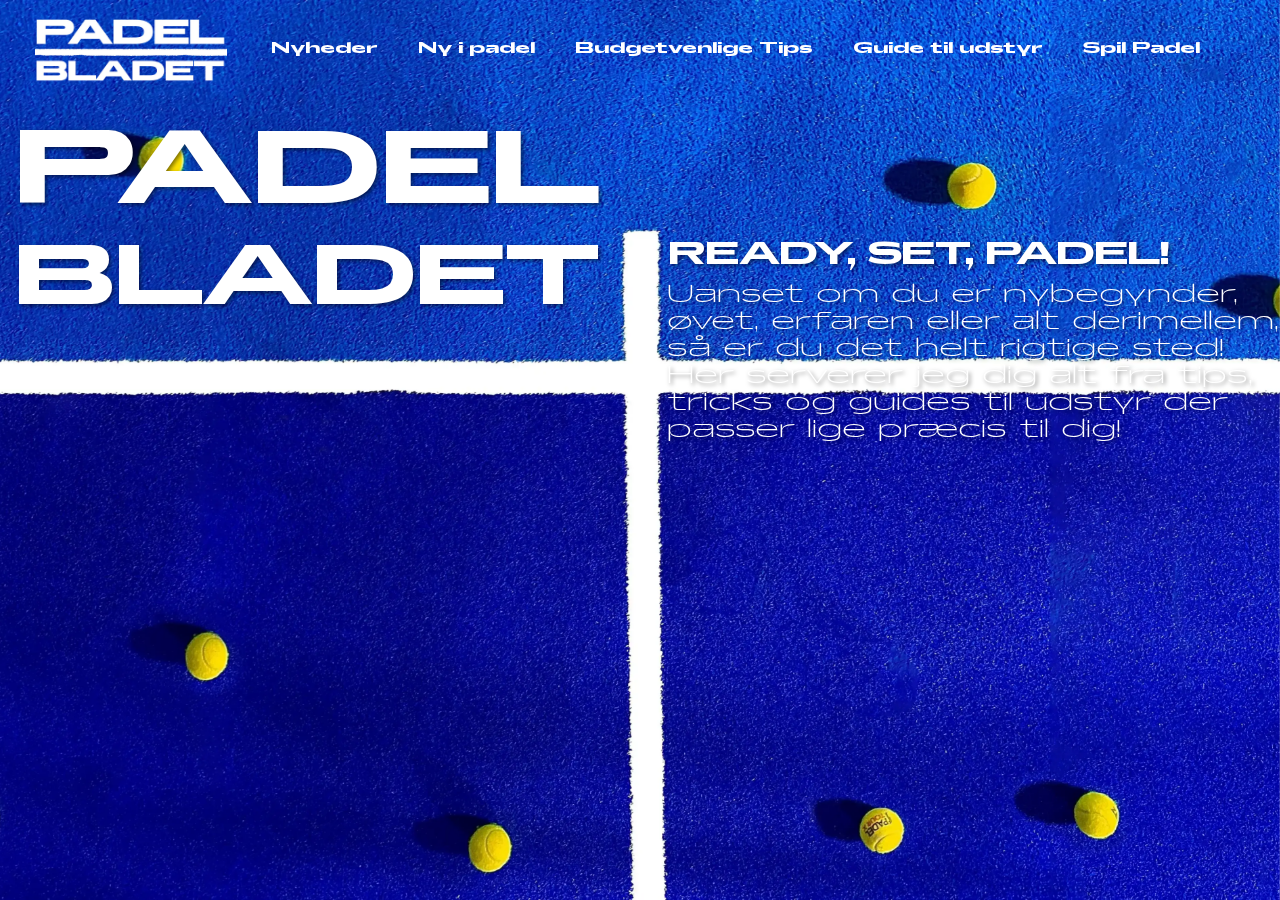
<file: index.html>
<!DOCTYPE html>
<html lang="da">
<head>
    <meta charset="UTF-8">
    <meta name="viewport" content="width=device-width, initial-scale=1.0">
    <title>PADELBLADET</title>
    <meta name="description" content="PADELBLADET er stedet for nyheder, tips og guides til alt om padel. Uanset om du er nybegynder eller erfaren, har vi noget for dig.">
    <meta name="keywords" content="padel, padelbladet, nyheder, udstyr, tips, tricks, guides">
    <meta name="author" content="Esra Shamasneh">
    <link rel="stylesheet" href="../css/style.css">
</head >

<!--Her sætter jeg mit baggrundsbillede -->
<section class="background-container" style="background-image: url('../img/bolde.webp')"></section>

<!--Her indsætter jeg logoet og laver det til et link til forsiden-->
<a href="../html/index.html">
    <img id="logo" src="../img/logo.png" alt="PADEL BLADET logo">
</a>

<!--Her laver jeg min header med min titel på hjemmesiden og navbaren -->
<header>
<section>
    <h1>
        <h2 class="titel" id="padel">PADEL</h2>
        <h2 class="titel" id="bladet">BLADET</h2>
    </h1>
</section>

<!--Her laver jeg navbaren som indholder alle mine submenuer. Her linker jeg også til de tre artikler jeg har lavet -->
<!--Jeg har sat forskellige klasser og id på menupunkterne så jeg kan style dem i css-->
<nav class="head_menu">
        <ul class="menu_clicks">
            <li class="click">Nyheder
                <ul class="submenu">
                    <li><a href="#">- Nyt udstyr på markedet</a></li>
                    <li><a href="#">- Faciliteter i centrene</a></li>
                    <li><a href="#">- Danmarks rangliste</a></li>
                    <li><a href="#">- Verdens rangliste</a></li>
                    
                </ul>
            </li>
            <li class="click">Ny i padel
                <ul class="submenu">
                    <li><a href="../html/hvad_er_padel.html">- Hvad er padel?</a></li>
                    <li><a href="#">- Regler</a></li>
                    <li><a href="#">- Padels historie</a></li>
                </ul>
            </li>
            <li class="click">Budgetvenlige Tips
                <ul class="submenu">
                    <li><a href="../html/padel_paa_budget.html">- Padel på budget</a></li>
                    <li><a href="#">- Prisforskelle i tidsrum</a></li>
                    <li><a href="#">- Prisklasser i udstyr</a></li>
                </ul>
            </li>
            <li class="click">Guide til udstyr
                <ul class="submenu">
                    <li><a href="../html/guide_til_bat.html">- Guide til bat</a></li>
                    <li><a href="#">- Guide til bolde</a></li>
                    <li><a href="#">- Guide til sko</a></li>
                    <li><a href="#">- Guide til tøj</a></li>
                </ul>
            </li>
            <li class="click" id="placeringer_menu">Spil Padel
                <ul class="submenu">
                    <li><a href="#">- Padelcenter nær dig</a></li>
                    <li><a href="#">- Medlemskab</a></li>
                    <li><a href="#">- Hvordan finder jeg en makker?</a></li>
                </ul>
            </li>
        </ul>
    </nav>
    
</header>

<!--Her laver jeg min forsideartikel-->
<body>
    <article class="frontArticle">
        <h2 id="readySetPadel">READY, SET, PADEL!</h2>
        <p id="uansetOmDu">Uanset om du er nybegynder, øvet, erfaren eller alt derimellem, så er du det helt rigtige sted! Her serverer jeg dig alt fra tips, tricks og guides til udstyr der passer lige præcis til dig!</p>
    </article>
</body>
</file>
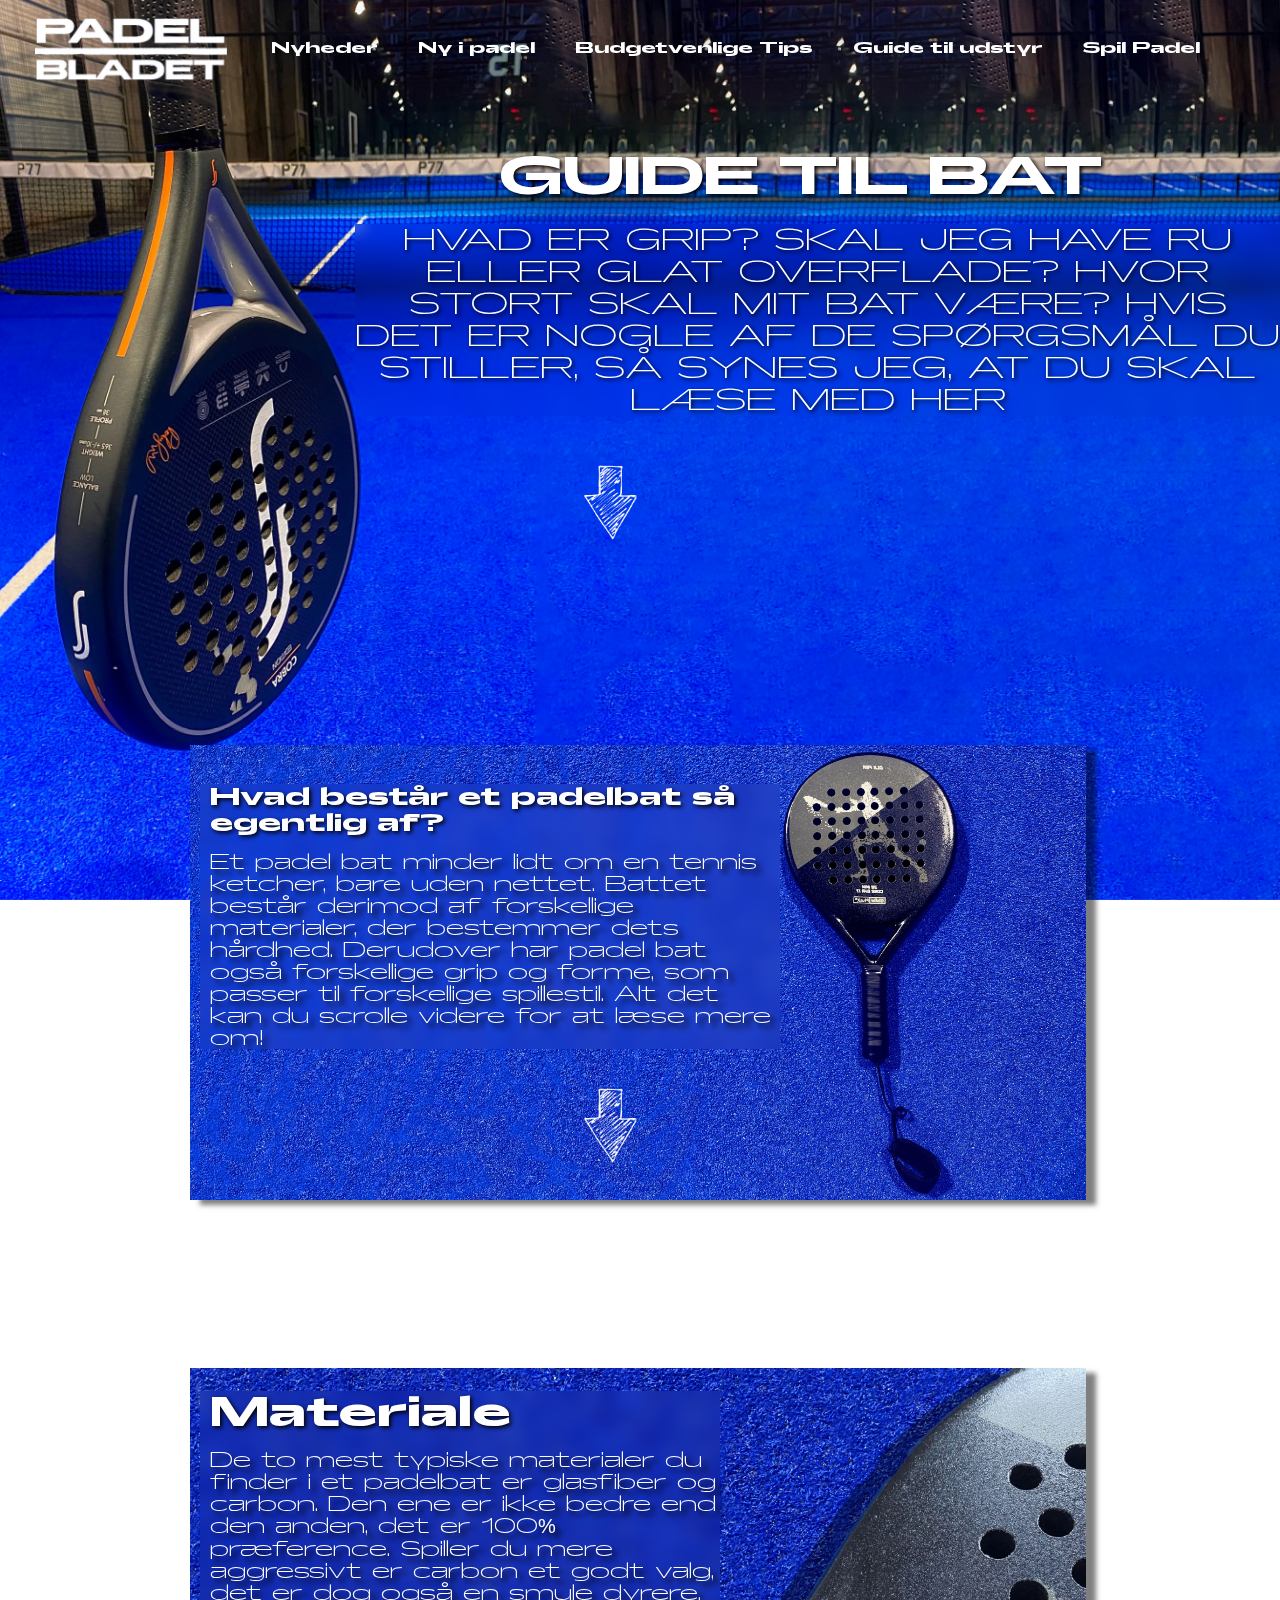
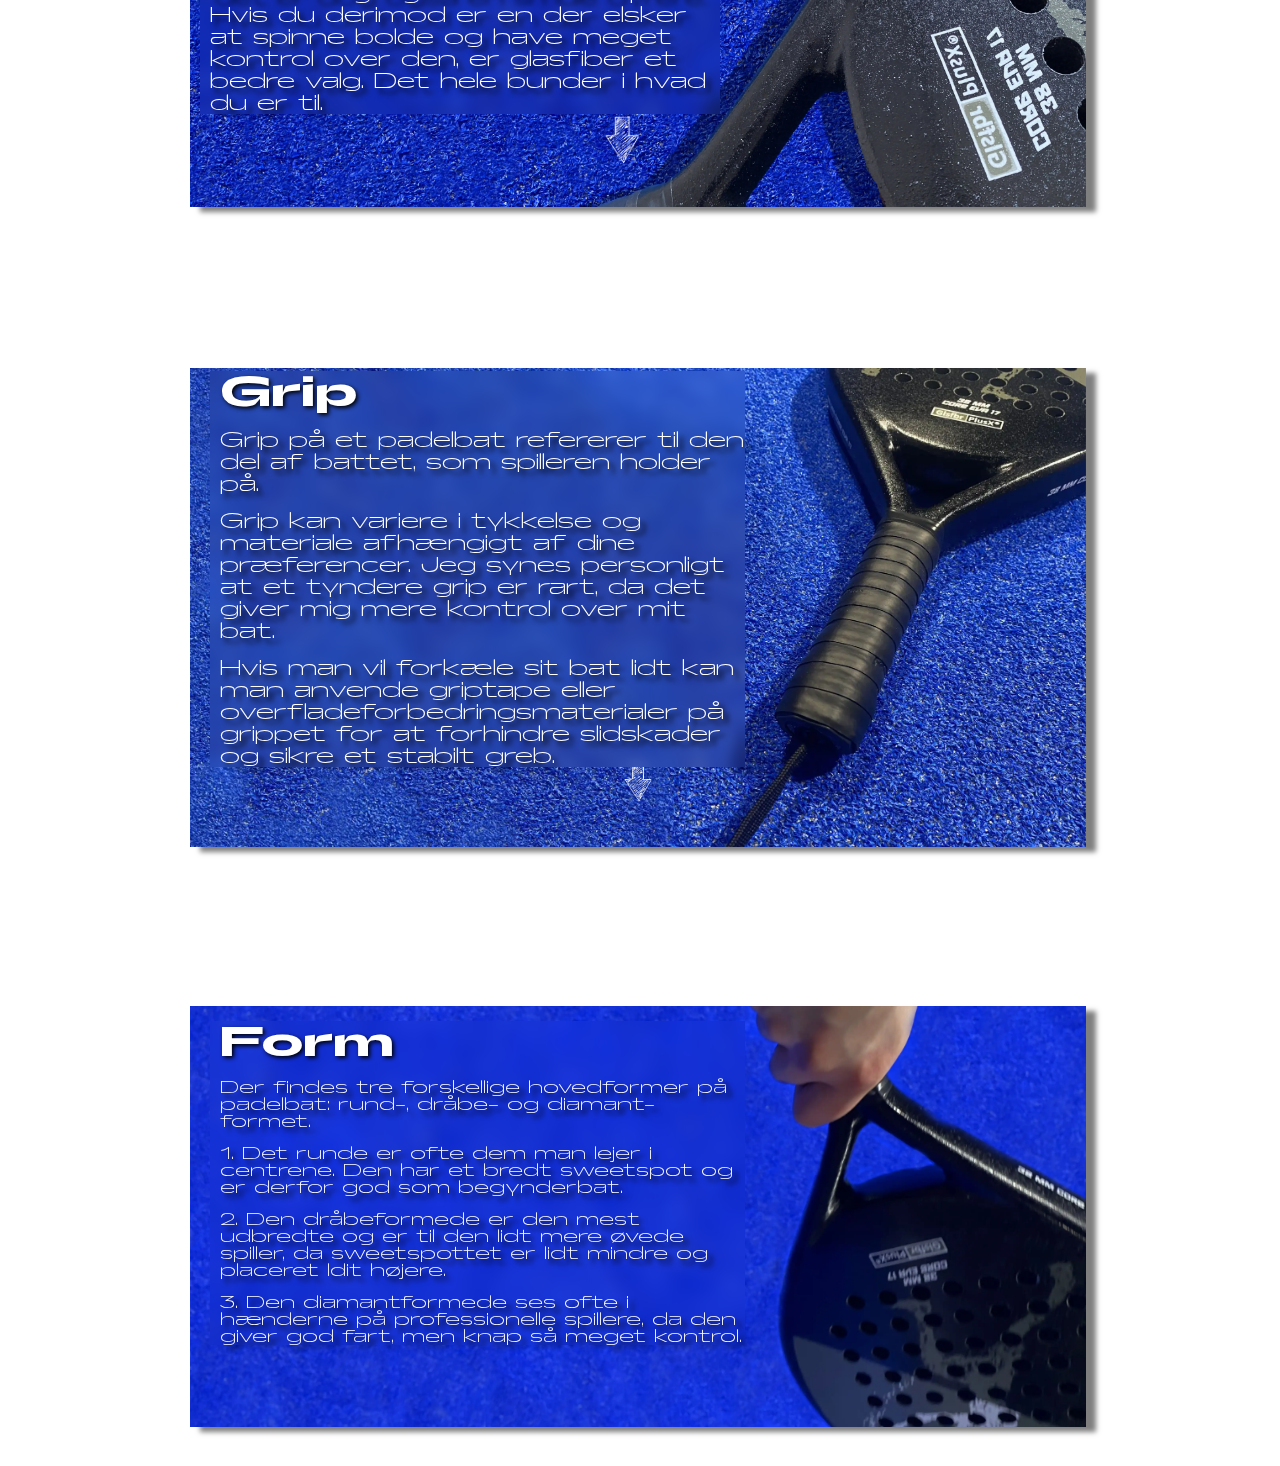
<file: guide_til_bat.html>
<!DOCTYPE html>
<html lang="da">
<head>
    <meta charset="UTF-8">
    <meta name="viewport" content="width=device-width, initial-scale=1.0">
    <title>PADELBLADET</title>
    <meta name="description" content="Lær alt om padelbat: hvad de er lavet af, hvilket grip der passer dig bedst, og hvilken form der er ideel til din spillestil. Få ekspertvejledning til valg af padelbat.">
    <meta name="keywords" content="padelbat, padel udstyr, bat materiale, bat grip, bat form">
    <meta name="author" content="Esra Shamasneh">
    <link rel="stylesheet" href="../css/guide-til-bat.css">
</head >

<!--Her sætter jeg mit baggrundsbillede -->
<section class="background-container" style="background-image: url('../img/bat.webp')"></section>

<!--Her indsætter jeg logoet og laver det til et link til forsiden-->
<a href="index.html">
    <img id="logo" src="../img/logo.png" alt="PADEL BLADET logo">
</a>

<!--Her laver jeg navbaren som indholder alle mine submenuer. Her linker jeg også til de tre artikler jeg har lavet -->
<!--Jeg har sat forskellige klasser og id på menupunkterne så jeg kan style dem i css-->
<nav class="head_menu">
    <ul class="menu_clicks">
        <li class="click">Nyheder
            <ul class="submenu">
                <li><a href="#">Nyt udstyr på markedet</a></li>
                <li><a href="#">Faciliteter i centrene</a></li>
                <li><a href="#">Danmarks rangliste</a></li>
                <li><a href="#">Verdens rangliste</a></li>
                
            </ul>
        </li>
        <li class="click">Ny i padel
            <ul class="submenu">
                <li><a href="hvad_er_padel.html">Hvad er padel?</a></li>
                <li><a href="#">Regler</a></li>
                <li><a href="#">Padels historie</a></li>
            </ul>
        </li>
        <li class="click">Budgetvenlige Tips
            <ul class="submenu">
                <li><a href="padel_paa_budget.html">Padel på budget</a></li>
                <li><a href="#">Prisforskelle i tidsrum</a></li>
                <li><a href="#">Prisklasser i udstyr</a></li>
            </ul>
        </li>
        <li class="click">Guide til udstyr
            <ul class="submenu">
                <li><a href="guide_til_bat.html">Guide til bat</a></li>
                <li><a href="#">Guide til bolde</a></li>
                <li><a href="#">Guide til sko</a></li>
                <li><a href="#">Guide til tøj</a></li>
            </ul>
        </li>
        <li class="click" id="placeringer_menu">Spil Padel
            <ul class="submenu">
                <li><a href="#">Padelcenter nær dig</a></li>
                <li><a href="#">Medlemskab</a></li>
                <li><a href="#">Hvordan finder jeg en makker?</a></li>
            </ul>
        </li>
    </ul>
</nav>
</header>

<body>
     <!--Her laver jeg introen til artiklen-->
<h1>GUIDE TIL BAT</h1>
<p id="padelIntro">HVAD ER GRIP? SKAL JEG HAVE RU ELLER GLAT OVERFLADE? HVOR STORT SKAL MIT BAT VÆRE? HVIS DET ER NOGLE AF DE SPØRGSMÅL DU STILLER, SÅ SYNES JEG, AT DU SKAL LÆSE MED HER</p>
<img id="pilNed" src="../img/pil_ned.png" alt="Pil ned">

<!--Her sætter jeg et billede ind-->
<img id=helt_bat src="../img/helt_bat.webp" alt="Padelbat">

<!--Her sætter jeg det 1. punkt ind-->
<section id="sektion1">
    <h2>Hvad består et padelbat så egentlig af?</h2>
    <p class="padelArtikel">Et padel bat minder lidt om en tennis ketcher, bare uden nettet. Battet består derimod af forskellige materialer, der bestemmer dets hårdhed. Derudover har padel bat også forskellige grip og forme, som passer til forskellige spillestil. Alt det kan du scrolle videre for at læse mere om!</p>
</section>

<!--Her indsætter jeg en pil nedad-->
<img id="pilNed1" src="../img/pil_ned.png" alt="Pil ned">

<!--Her sætter jeg det 2. punkt ind med billede og pil også-->
<img id="materiale" src="../img/materiale.webp" alt="Padelbat zoomet ind">

<section id="sektion2">
    <h2 id="materiale_titel">Materiale</h2>
    <p class="padelArtikel">De to mest typiske materialer du finder i et padelbat er glasfiber og carbon. Den ene er ikke bedre end den anden, det er 100% præference. Spiller du mere aggressivt er carbon et godt valg, det er dog også en smule dyrere. Hvis du derimod er en der elsker at spinne bolde og have meget kontrol over den, er glasfiber et bedre valg. Det hele bunder i 
        hvad du er til.</p>
</section>

<img id="pilNed2" src="../img/pil_ned.png" alt="Pil ned">

<!--Her sætter jeg det 3. punkt ind med billede og pil også-->
<img id=grip src="../img/grip.webp" alt="Grip på padelbat">

<section id="sektion3">
    <h2 id="grip_titel">Grip</h2>
    <p class="padelArtikel">Grip på et padelbat refererer til den del af battet, som spilleren holder på.</p>
    <p class="padelArtikel">Grip kan variere i tykkelse og materiale afhængigt af dine præferencer. Jeg synes personligt at et tyndere grip er rart, da det giver mig mere kontrol over mit bat.</p>
    <p class="padelArtikel">Hvis man vil forkæle sit bat lidt kan man anvende griptape eller overfladeforbedringsmaterialer på grippet for at forhindre slidskader og sikre et stabilt greb.</p>
</section>


<img id="pilNed3" src="../img/pil_ned.png" alt="Pil ned">

<!--Her sætter jeg det 4. punkt ind med billede og pil også-->
<img id=form src="../img/form.webp" alt="Padelbat holdt af hånd">

<section id="sektion4">
    <h2 id="form_titel">Form</h2>
    <p class="padelArtikelForm">Der findes tre forskellige hovedformer på padelbat: rund-, dråbe- og diamant- formet.</p>
    <p class="padelArtikelForm">1. Det runde er ofte dem man lejer i centrene. Den har et bredt sweetspot og er derfor god som begynderbat. </p>
    <p class="padelArtikelForm">2. Den dråbeformede er den mest udbredte og er til den lidt mere øvede spiller, da sweetspottet er lidt mindre og placeret ldit højere.</p>
    <p class="padelArtikelForm">3. Den diamantformede ses ofte i hænderne på professionelle spillere, da den giver god fart, men knap så meget kontrol.</p>
</section>

<script>
    // Her laver jeg en eventlistener, der holder med når brugeren scroller. 
    // Derefter erklære jeg hvor mange pixels brugeren skal scrolle for at baggrunden slører.
    // Herefter laver jeg præmis at hvis der bliver scrollet mere end jeg har erklæret i varibalen scrollThisMuch vises sløringseffekten.
    // Derefter har jeg lavet en "else" til når der bliver rullet op igen
    window.addEventListener('scroll', function() {
        var bgCont = document.querySelector('.background-container');

        var scrollThisMuch = 200;

        if (window.scrollY > scrollThisMuch) {
            bgCont.style.filter = 'blur(5px)';
        } else { 
            bgCont.style.filter = 'none';
        }
    });
</script>
</file>
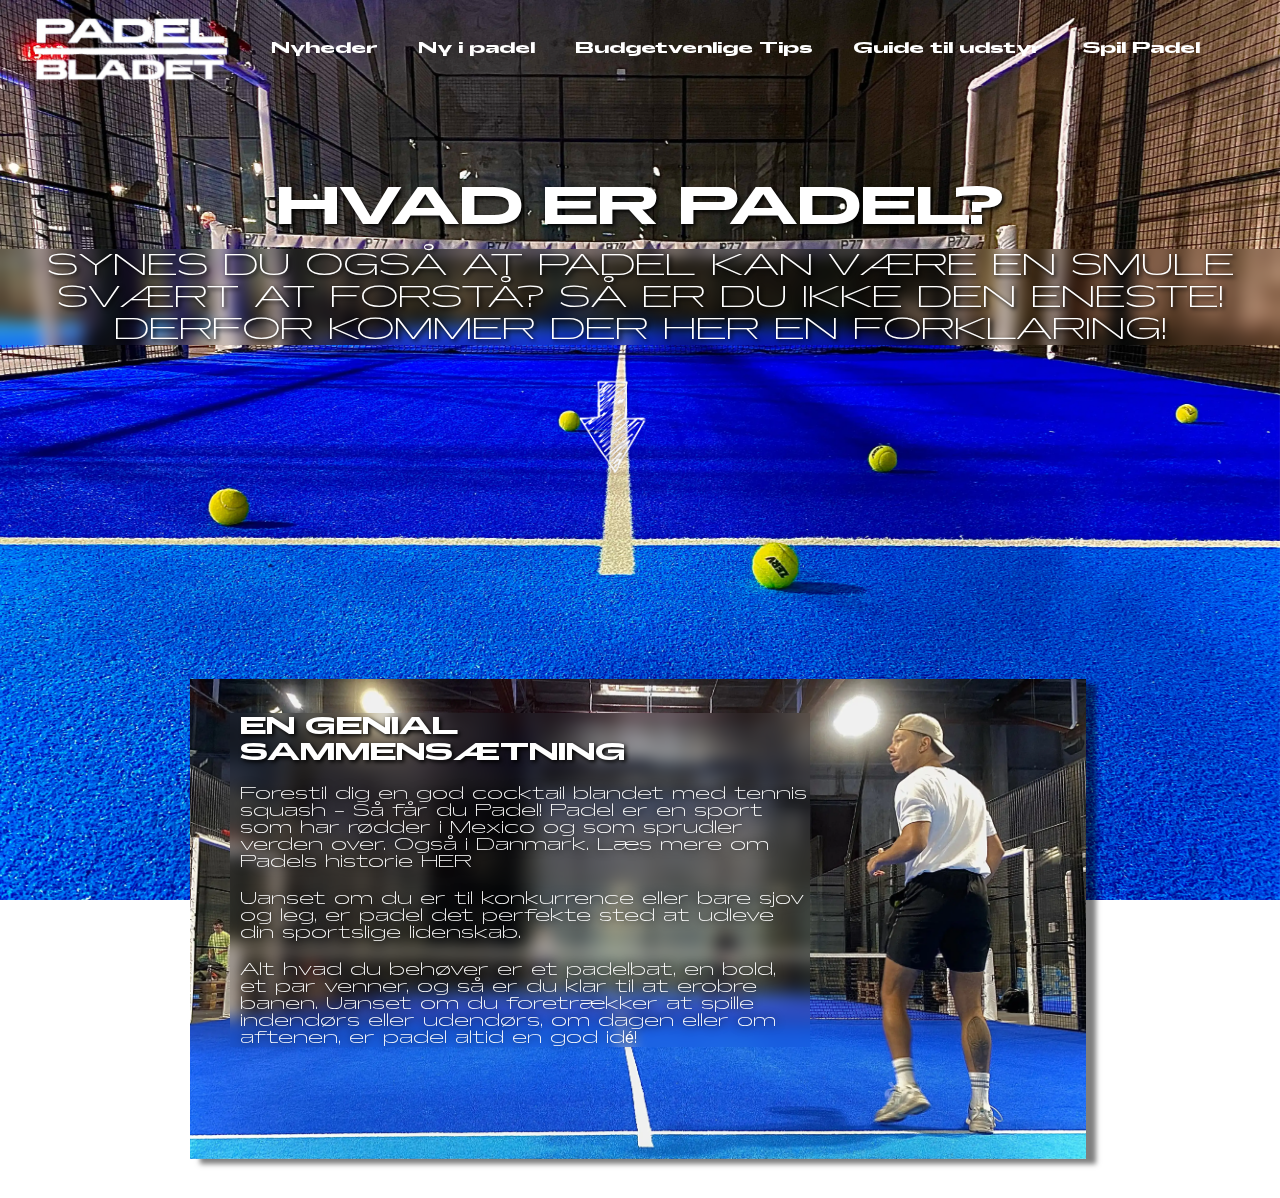
<file: hvad_er_padel.html>
<!DOCTYPE html>
<html lang="da">
<head>
    <meta charset="UTF-8">
    <meta name="viewport" content="width=device-width, initial-scale=1.0">
    <title>PADELBLADET</title>
    <meta name="description" content="Lær alt om padel - en sport der kombinerer tennis og squash. Få historien, reglerne og tips til at komme i gang med padel.">
    <meta name="keywords" content="padel, padel historie, padel regler, padel udstyr, padel sport">
    <meta name="author" content="Esra Shamasneh">
    <link rel="stylesheet" href="../css/hvad-er-padel.css">
</head >

<!--Her indsætter jeg baggrundsbilledet-->
<section class="background-container" style="background-image: url('../img/bane_tom.webp')"></section>

<!--Her indsætter jeg logoet og laver det til et link til forsiden-->
<a href="index.html">
    <img id="logo" src="../img/logo.png" alt="PADEL BLADET logo">
</a>

<!--Her laver jeg navbaren som indholder alle mine submenuer. Her linker jeg også til de tre artikler jeg har lavet -->
<!--Jeg har sat forskellige klasser og id på menupunkterne så jeg kan style dem i css-->
<nav class="head_menu">
    <ul class="menu_clicks">
        <li class="click">Nyheder
            <ul class="submenu">
                <li><a href="#">Nyt udstyr på markedet</a></li>
                <li><a href="#">Faciliteter i centrene</a></li>
                <li><a href="#">Danmarks rangliste</a></li>
                <li><a href="#">Verdens rangliste</a></li>
                
            </ul>
        </li>
        <li class="click">Ny i padel
            <ul class="submenu">
                <li><a href="hvad_er_padel.html">Hvad er padel?</a></li>
                <li><a href="#">Regler</a></li>
                <li><a href="#">Padels historie</a></li>
            </ul>
        </li>
        <li class="click">Budgetvenlige Tips
            <ul class="submenu">
                <li><a href="padel_paa_budget.html">Padel på budget</a></li>
                <li><a href="#">Prisforskelle i tidsrum</a></li>
                <li><a href="#">Prisklasser i udstyr</a></li>
            </ul>
        </li>
        <li class="click">Guide til udstyr
            <ul class="submenu">
                <li><a href="guide_til_bat.html">Guide til bat</a></li>
                <li><a href="#">Guide til bolde</a></li>
                <li><a href="#">Guide til sko</a></li>
                <li><a href="#">Guide til tøj</a></li>
            </ul>
        </li>
        <li class="click" id="placeringer_menu">Spil Padel
            <ul class="submenu">
                <li><a href="#">Padelcenter nær dig</a></li>
                <li><a href="#">Medlemskab</a></li>
                <li><a href="#">Hvordan finder jeg en makker?</a></li>
            </ul>
        </li>
    </ul>
</nav>
</header>

<body>
     <!--Her laver jeg introen til artiklen-->
<h1>HVAD ER PADEL?</h1>
<p id="padelIntro">SYNES DU OGSÅ AT PADEL KAN VÆRE EN SMULE SVÆRT AT FORSTÅ? SÅ ER DU IKKE DEN ENESTE! DERFOR KOMMER DER HER EN FORKLARING!</p>

<!--Her indsætter jeg en pil ned-->
<img id="pilNed" src="../img/pil_ned.png" alt="Pil ned">

<!--Her indsætter jeg et billede-->
<img id=mand src="../img/mand_paa_bane.webp" alt="Mand på padelbane">

<!--Her skriver jeg selve artiklen med en overskrift-->
<section id="blur">
    <h2>EN GENIAL SAMMENSÆTNING</h2>
    <p class="padelArtikel">Forestil dig en god cocktail blandet med tennis squash - Så får du Padel! Padel er en sport som har rødder i Mexico og som sprudler verden over. Også i Danmark. Læs mere om Padels historie HER</p>
    <p class="padelArtikel">Uanset om du er til konkurrence eller bare sjov og leg, er padel det perfekte sted at udleve din sportslige lidenskab.</p>
    <p class="padelArtikel">Alt hvad du behøver er et padelbat, en bold, et par venner, og så er du klar til at erobre banen. Uanset om du foretrækker at spille indendørs eller udendørs, om dagen eller om aftenen, er padel altid en god idé!</p>
</section>

</body>



<script>
    // Her laver jeg en eventlistener, der holder med når brugeren scroller. 
    // Derefter erklære jeg hvor mange pixels brugeren skal scrolle for at baggrunden slører.
    // Herefter laver jeg præmis at hvis der bliver scrollet mere end jeg har erklæret i varibalen scrollThisMuch vises sløringseffekten.
    // Derefter har jeg lavet en "else" til når der bliver rullet op igen
    window.addEventListener('scroll', function() {
        var bgCont = document.querySelector('.background-container');

        var scrollThisMuch = 200;

        if (window.scrollY > scrollThisMuch) {
            bgCont.style.filter = 'blur(5px)';
        } else { 
            bgCont.style.filter = 'none';
        }
    });
</script>
</file>
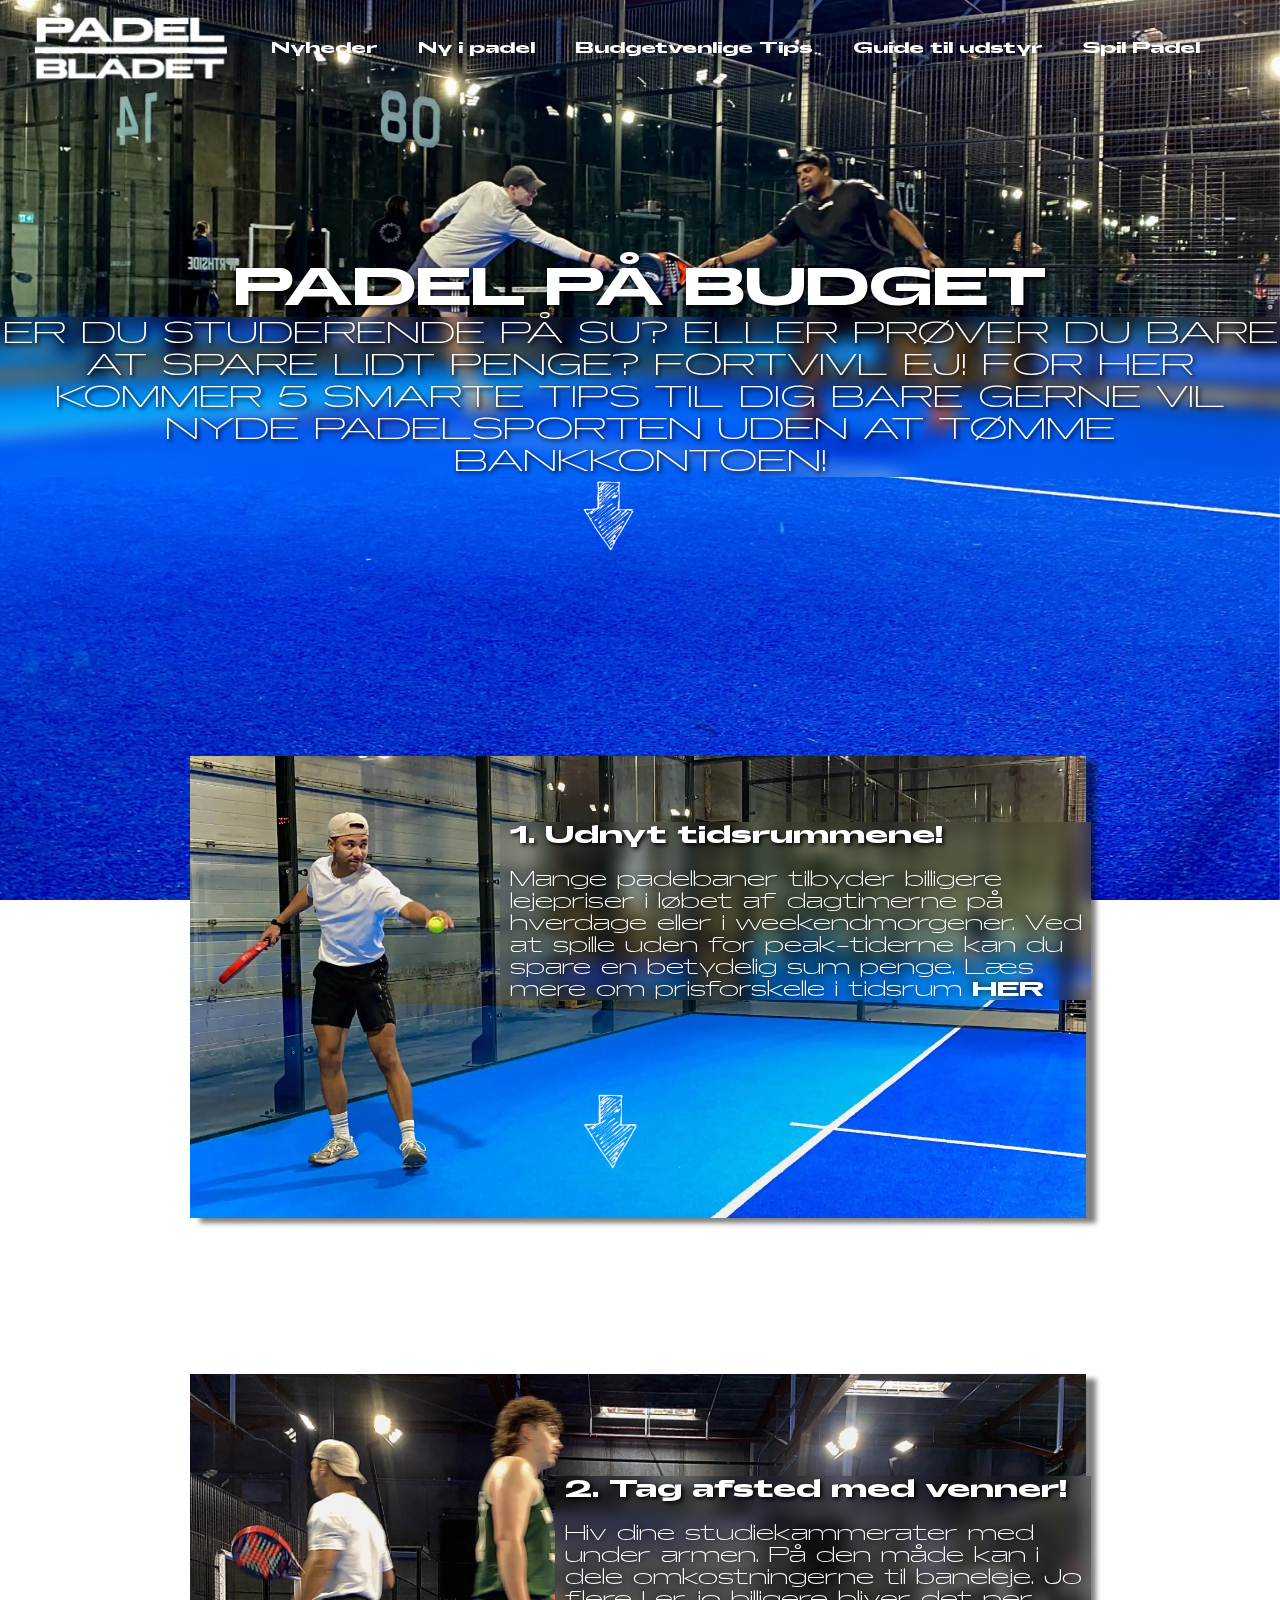
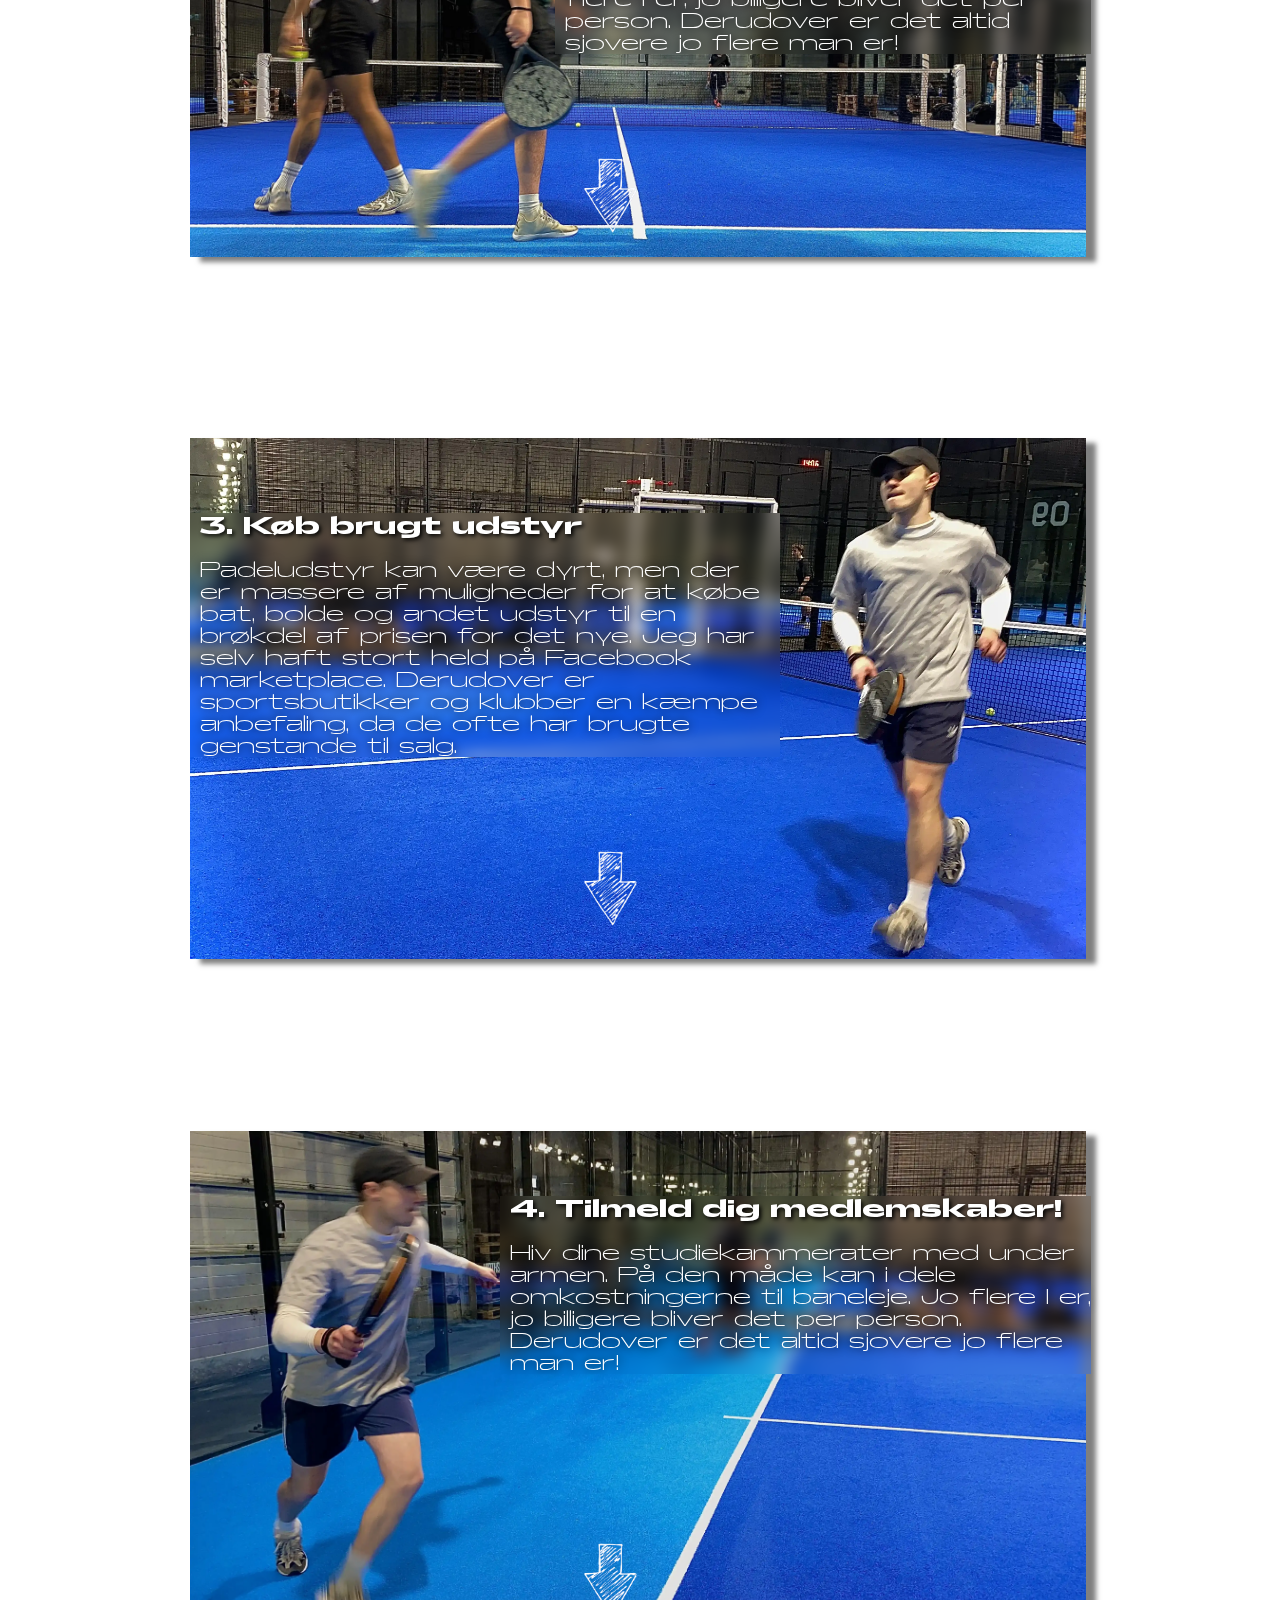
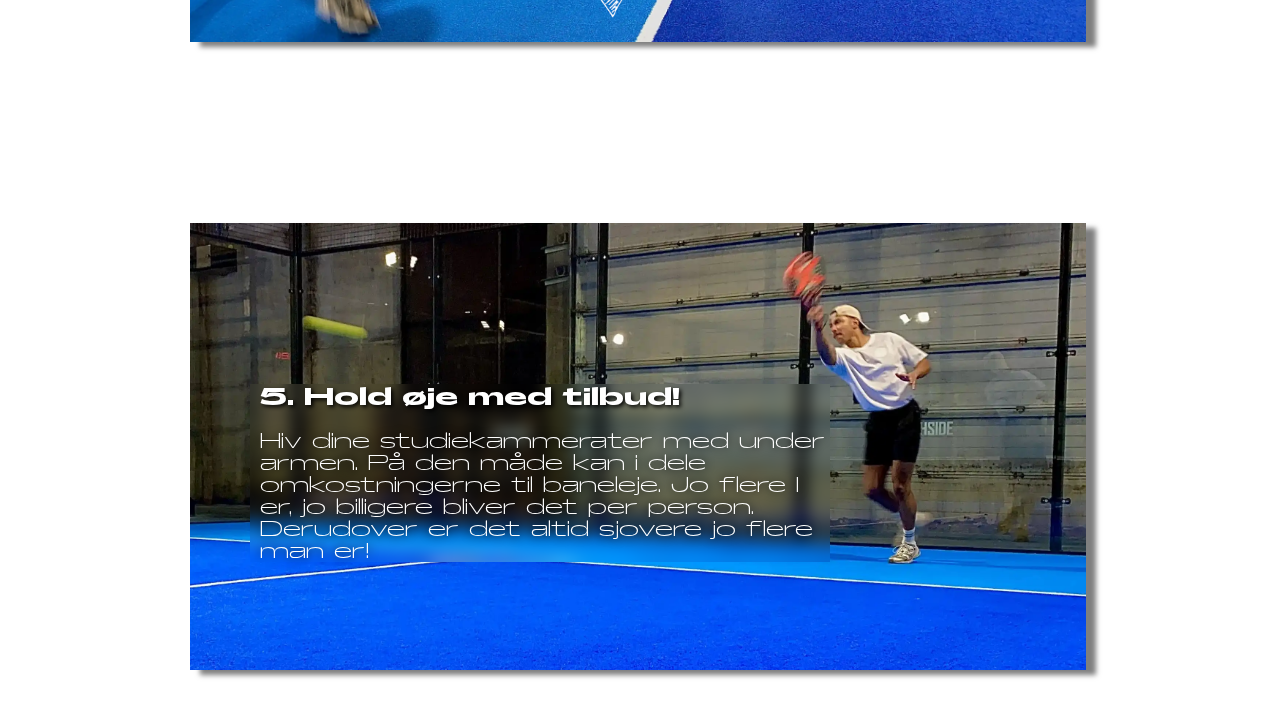
<file: padel_paa_budget.html>
<!DOCTYPE html>
<html lang="da">
<head>
    <meta charset="UTF-8">
    <meta name="viewport" content="width=device-width, initial-scale=1.0">
    <title>PADELBLADET</title>
    <meta name="description" content="Lær hvordan du kan spille padel på budget med disse smarte tips. Find ud af, hvordan du kan spare penge på baneleje og udstyr, så du kan nyde padelsporten uden at sprænge budgettet.">
    <meta name="keywords" content="padel, padel på budget, budgetvenlige padel tips, padel baneleje, brugt padeludstyr, padel tilbud">
    <meta name="author" content="Esra Shamasneh">
    <link rel="stylesheet" href="../css/padel-paa-budget.css">
</head >

<!--Her sætter jeg mit baggrundsbillede -->
<section class="background-container" style="background-image: url('../img/friends.webp')"></section>

<!--Her indsætter jeg logoet og laver det til et link til forsiden-->
<a href="index.html">
    <img id="logo" src="../img/logo.png" alt="PADEL BLADET logo">
</a>

<!--Her laver jeg navbaren som indholder alle mine submenuer. Her linker jeg også til de tre artikler jeg har lavet -->
<!--Jeg har sat forskellige klasser og id på menupunkterne så jeg kan style dem i css-->
<nav class="head_menu">
    <ul class="menu_clicks">
        <li class="click">Nyheder
            <ul class="submenu">
                <li><a href="#">Nyt udstyr på markedet</a></li>
                <li><a href="#">Faciliteter i centrene</a></li>
                <li><a href="#">Danmarks rangliste</a></li>
                <li><a href="#">Verdens rangliste</a></li>
                
            </ul>
        </li>
        <li class="click">Ny i padel
            <ul class="submenu">
                <li><a href="hvad_er_padel.html">Hvad er padel?</a></li>
                <li><a href="#">Regler</a></li>
                <li><a href="#">Padels historie</a></li>
            </ul>
        </li>
        <li class="click">Budgetvenlige Tips
            <ul class="submenu">
                <li><a href="padel_paa_budget.html">Padel på budget</a></li>
                <li><a href="#">Prisforskelle i tidsrum</a></li>
                <li><a href="#">Prisklasser i udstyr</a></li>
            </ul>
        </li>
        <li class="click">Guide til udstyr
            <ul class="submenu">
                <li><a href="guide_til_bat.html">Guide til bat</a></li>
                <li><a href="#">Guide til bolde</a></li>
                <li><a href="#">Guide til sko</a></li>
                <li><a href="#">Guide til tøj</a></li>
            </ul>
        </li>
        <li class="click" id="placeringer_menu">Spil Padel
            <ul class="submenu">
                <li><a href="#">Padelcenter nær dig</a></li>
                <li><a href="#">Medlemskab</a></li>
                <li><a href="#">Hvordan finder jeg en makker?</a></li>
            </ul>
        </li>
    </ul>
</nav>
</header>

<body>
    <!--Her laver jeg introen til artiklen-->
<h1>PADEL PÅ BUDGET</h1>
<p id="padelIntro">ER DU STUDERENDE PÅ SU? ELLER PRØVER DU BARE AT SPARE LIDT PENGE? FORTVIVL EJ! FOR HER KOMMER 5 SMARTE TIPS TIL DIG BARE GERNE VIL NYDE PADELSPORTEN UDEN AT TØMME BANKKONTOEN!</p>
<img id="pilNed" src="../img/pil_ned.png" alt="Pil ned">


<img id=mand_serve src="../img/serve.webp" alt="Mand der server">

<!--Her sætter jeg det 1. punkt ind med billede og pil-->
<section id="blur">
    <h2>1. Udnyt tidsrummene!</h2>
    <p class="padelArtikel">Mange padelbaner tilbyder billigere lejepriser i løbet af dagtimerne på hverdage eller i weekendmorgener. Ved at spille uden for peak-tiderne kan du spare en betydelig sum penge. Læs mere om prisforskelle i tidsrum <a href="#">HER</a></p>
</section>

<img id="pilNed1" src="../img/pil_ned.png" alt="Pil ned">

<!--Her sætter jeg det 2. punkt ind med billede og pil-->
<img id="to_maand" src="../img/to_man_gaar.webp" alt="To mænd på bane">

<section id="blur2">
    <h2>2. Tag afsted med venner!</h2>
    <p class="padelArtikel">Hiv dine studiekammerater med under armen. På den måde kan i dele omkostningerne til baneleje. Jo flere I er, jo billigere bliver det per person. Derudover er det altid sjovere jo flere man er!</p>
</section>

<img id="pilNed2" src="../img/pil_ned.png" alt="Pil ned">

<!--Her sætter jeg det 3. punkt ind med billede og pil-->
<img id="mand_loeb" src="../img/mand_loeb.webp" alt="Mand løber på bane">

<section id="blur3">
    <h2>3. Køb brugt udstyr</h2>
    <p class="padelArtikel">Padeludstyr kan være dyrt, men der er massere af muligheder for at købe bat, bolde og andet udstyr til en brøkdel af prisen for det nye. Jeg har selv haft stort held på Facebook marketplace. Derudover er sportsbutikker og klubber en kæmpe anbefaling, da de ofte har brugte genstande til salg.</p>
</section>

<img id="pilNed3" src="../img/pil_ned.png" alt="Pil ned">

<!--Her sætter jeg det 4. punkt ind med billede og pil-->
<img id="mand_loeber" src="../img/mand_loeber.webp" alt="Mand løber på bane">

<section id="blur4">
    <h2>4. Tilmeld dig medlemskaber!</h2>
    <p class="padelArtikel">Hiv dine studiekammerater med under armen. På den måde kan i dele omkostningerne til baneleje. Jo flere I er, jo billigere bliver det per person. Derudover er det altid sjovere jo flere man er!</p>
</section>

<img id="pilNed4" src="../img/pil_ned.png" alt="Pil ned">

<!--Her sætter jeg det 5. punkt ind med billede og pil-->
<img id=mand_serve src="../img/mand_serve.webp" alt="Mand der server">

<section id="blur5">
    <h2>5. Hold øje med tilbud!</h2>
    <p class="padelArtikel">Hiv dine studiekammerater med under armen. På den måde kan i dele omkostningerne til baneleje. Jo flere I er, jo billigere bliver det per person. Derudover er det altid sjovere jo flere man er!</p>
</section>

</body>



<script>
    // Her laver jeg en eventlistener, der holder med når brugeren scroller. 
    // Derefter erklære jeg hvor mange pixels brugeren skal scrolle for at baggrunden slører.
    // Herefter laver jeg præmis at hvis der bliver scrollet mere end jeg har erklæret i varibalen scrollThisMuch vises sløringseffekten.
    // Derefter har jeg lavet en "else" til når der bliver rullet op igen
    window.addEventListener('scroll', function() {
        var bgCont = document.querySelector('.background-container');

        var scrollThisMuch = 200;

        if (window.scrollY > scrollThisMuch) {
            bgCont.style.filter = 'blur(5px)';
        } else { 
            bgCont.style.filter = 'none';
        }
    });
</script>
</file>
<file: css/style.css>
/*Fjerner alle stylingelementer på siden*/
*{
    padding: 0;
    margin: 0;
    background: none;
    border: none;
}



/*Her sætter jeg mit logo ind og positionerer den i venste øverste hjørne og giver den en størrelse*/
#logo{
    width: 15%;
    margin-top: 18px;
    margin-bottom: 0;
    margin-left: 35px;
}

/*Margin omkring menuerne*/
.head_menu{
  margin:40px 
}

/*Her placerer jeg linksene i menuen i midten vandret på skærmen*/
.menu_clicks{
    display: flex;
    justify-content: center; 
}

/*Her bestemmer jeg farve, font(+ backup font) og størrelse på menu links*/
.click{
    font-family: 'boldtext', sans-serif;
    font-size: 15px;
    color: white;
    text-decoration: none;
    margin-left: 50px;
}

/*Her sætter jeg farve og font på min titel*/
.titel{
    font-family: 'boldtext';
    color: white;
    text-shadow: 2px 2px 4px rgba(0, 0, 0, 0.5); 
}

/*Her flytter jeg min titel lidt ned og rykker den ind så der er mellemrum til venstre og sætter størrelsen*/
#padel{
    margin-top: 27px;
    margin-bottom: 10px;
    margin-left: 15px;
    font-size: 100px;
}

/*Her flytter jeg min titel lidt til venstre så der er lidt mellemrum sætter størrelsen*/
#bladet{
    margin-left: 15px;
    font-size: 81px;
}

/*Her sætter jeg positionen til fixed så menupunkterne forbliver på siden*/
/*Så sætter jeg top til 0 så de er øverst på siden og deres bredde til 100% */
/*så sætter jeg z-index til 999 så punkterne er foran alt på siden*/
.head_menu {
    position: fixed;
    top: 0;
    width: 100%;
    z-index: 999;
    
}

/*Her placere jeg mine menupunkter helt ud til højre og giver den derefter noget plads. Og så fjerner jeg alt stlying*/
.menu_clicks {
    display: flex;
    justify-content: end;
    margin-right: 100px;
    list-style: none;
}

/*Her sætter jeg fonten(+ backup font), font størrelsen, farven og tilføjer marginer mellem dem*/
/*Og så sørger jeg for at submenuerne vises relativt ift dets menupunkt*/
.click {
    font-family: 'boldtext', sans-serif;
    font-size: 15px;
    color: white;
    margin: 0 20px;
    position: relative; 
}

/*Her skjuler jeg submenuen, når men ikke hover på dem, giver baggrunden en farve og giver lidt plads omkring punkterne*/
/*Og så sætter jeg det hele foran alt andet med z-index og sætter skygge på*/
.submenu {
    display: none;
    list-style: none;
    position: fixed;
    background-color: #f9f9f9;
    border-radius: 5px;
    z-index: 1;
    padding: 10px;
    box-shadow: 0 4px 8px rgba(0, 0, 0, 0.1);
    }


/*Her giver jeg submenu punkterne en farve, fjerner alt styling og laver en smooth transition på farveskift når man hover*/
a {
    color: #333;
    text-decoration: none;
    transition: color 0.3s ease;
}

/*Her laver jeg en hover med en farve så man kan se når man holde musen på et punkt*/
a:hover {
    color: #666; /* Ændrer farven, når musen er over linket */
}

/*Her laver jeg mellemrum mellem submenupunkterne */
.submenu li {
    margin: 5px 0; 
    
}

/* Her sætter jeg en hover på så submenuen vises når man holder musen over*/
.menu_clicks li:hover .submenu {
    display: block; 
}

/*Her sætter jeg font, farve og størrelse på underoverskriften*/
/*Så sætter jeg den over i højre side og giver den lidt plads til højre og rykker den op*/
#readySetPadel{
    font-family: 'boldtext', sans-serif;
    color: white;
    font-size: 30px;
    display: flex;
    justify-content: end;
    margin-right: 110px;
    margin-top: -82px;
    text-shadow: 2px 2px 4px rgba(0, 0, 0, 0.5); 
}

/*Her sætter jeg font, farve og størrelse på artiklen*/
/*Så sætter flytter jeg den helt til venstre med en margin og lidt ned med en margin også*/
#uansetOmDu{
    font-family: 'thintext';
    font-size: 25px;
    color: white;
    margin-left: 667px;
    margin-top: 10px;
    text-shadow: 2px 2px 4px rgba(0, 0, 0, 0.5); 
}

/*jeg sætter position til fixed så billedet ikke flytter sig og fjerner mellemrummet fra top og venstre kant*/
/*Så sætter jeg højde og bredde til 100% og size til cover så den dækker hele baggrunden*/
/*Så positionerer jeg billedet i midten og får den til ikke at gentage sig selv*/
/*Så sætter jeg z-index til -1 så billedet hele tiden er bagved alt indhold*/

.background-container {
    position: fixed;
    top: 0;
    left: 0;
    width: 100%;
    height: 100%;
    background-size: cover;
    background-position: center;
    background-repeat: no-repeat;
    z-index: -1;
}

/*Her laver jeg mine egne fonte, som er en jeg har hentet ned fra google og kaldt for "boldtext" og "thintext"*/
/*Jeg har placeret de downloadede fonte mappen "fonts", som jeg har linket til her*/
@font-face {
    font-family: 'boldtext';
    src: url(../fonts/Hop-Expanded-Trial-Normal-Trial-Bold-BF65f26158a022b.otf) format('truetype');
}

@font-face {
    font-family: 'thintext';
    src: url(../fonts/Hop-Expanded-Trial-Normal-Trial-Thin-BF65f26158eeb58.otf) format('truetype');
}
</file>
<file: css/guide-til-bat.css>
/*Fjerner alle stylingelementer på siden*/
*{
    padding: 0;
    margin: 0;
    background: none;
    border: none;
}
  
/*Her sætter jeg mit logo ind og positionerer den i venste øverste hjørne og giver den en størrelse*/
#logo{
    width: 15%;
    margin-top: -133px;
    margin-bottom: 0;
    margin-left: 35px;
    position: fixed;
}

/*Margin omkring menuerne*/
.head_menu{
    margin:40px 
  }

/*Her placerer jeg linksene i menuen i midten vandret på skærmen*/
.menu_clicks{
    display: flex;
    justify-content: center;
}

/*Her bestemmer jeg farve, font(+ backup font) og størrelse på menu links*/
.click{
    font-family: 'boldtext', sans-serif;
    font-size: 15px;
    color: white;
    text-decoration: none;
    margin-left: 50px;
}

/*Her sætter jeg positionen til fixed så menupunkterne forbliver på siden*/
/*Så sætter jeg top til 0 så de er øverst på siden og deres bredde til 100% */
/*så sætter jeg z-index til 999 så punkterne er foran alt på siden*/
.head_menu {
    position: fixed;
    top: 0;
    width: 100%;
    z-index: 999;
    
}

/*Her placere jeg mine menupunkter helt ud til højre og giver den derefter noget plads. Og så fjerner jeg alt stlying*/
.menu_clicks {
    display: flex;
    justify-content: end;
    margin-right: 100px;
    list-style: none;
}

/*Her sætter jeg fonten(+ backup font), font størrelsen, farven og tilføjer marginer mellem dem*/
/*Og så sørger jeg for at submenuerne vises relativt ift dets menupunkt*/
.click {
    font-family: 'boldtext', sans-serif;
    font-size: 15px;
    color: white;
    margin: 0 20px;
    position: relative; 
}

/*Her skjuler jeg submenuen, når men ikke hover på dem, giver baggrunden en farve og giver lidt plads omkring punkterne*/
/*Og så sætter jeg det hele foran alt andet med z-index og sætter skygge på*/
.submenu {
    display: none;
    list-style: none;
    position: fixed;
    background-color: #f9f9f9;
    border-radius: 5px;
    z-index: 1;
    padding: 10px;
    box-shadow: 0 4px 8px rgba(0, 0, 0, 0.1);
}


/*Her giver jeg submenu punkterne en farve, fjerner alt styling og laver en smooth transition på farveskift når man hover*/
a {
    color: #333;
    text-decoration: none;
    transition: color 0.3s ease;
}

/*Her laver jeg en hover med en farve så man kan se når man holde musen på et punkt*/
a:hover {
    color: #666;
}

/*Her laver jeg mellemrum mellem submenupunkterne */
.submenu li {
    margin: 5px 0; 
    
}

/* Her sætter jeg en hover på så submenuen vises når man holder musen over*/
.menu_clicks li:hover .submenu {
    display: block; 
}


/*jeg sætter position til fixed så billedet ikke flytter sig og fjerner mellemrummet fra top og venstre kant*/
/*Så sætter jeg højde og bredde til 100% og size til cover så den dækker hele baggrunden*/
/*Så positionerer jeg billedet i midten og får den til ikke at gentage sig selv*/
/*Så sætter jeg z-index til -1 så billedet hele tiden er bagved alt indhold*/

.background-container {
    position: fixed;
    top: 0;
    left: 0;
    width: 100%;
    height: 100%;
    background-size: cover;
    background-position: center;
    background-repeat: no-repeat;
    z-index: -1;
}

/*Her styler jeg overskriften på artiklen og giver den plads omkring og en skygge*/
h1{
    font-family: 'boldtext', sans-serif;
    font-size: 50px;
    display: flex;
    justify-content: center;
    color: white;
    margin-top:150px;
    margin-left: 320px;
    text-shadow: 2px 2px 4px rgba(0, 0, 0, 1); 
}

/*Her styler jeg introartiklen og giver den skygge og en sløret baggrund*/
#padelIntro{
    font-family: 'thintext';
    font-size: 30px;
    text-align: center;
    color: white;
    margin-top: 20px;
    margin-left: 355px;
    text-shadow: 2px 2px 4px rgba(0, 0, 0, 1); 
    backdrop-filter: blur(8px);
}

#pilNed{
    margin-left: 575px;
    margin-top: 45px;
    height: 80px;
}

/*Her styler jeg punkt nr 1 med skygger, marginer og baggrundssløring*/
#helt_bat{
    width: 70%;
    margin-top: 200px;
    margin-left: 190px;
    margin-bottom: 35px;
    box-shadow: 10px 5px 5px rgba(0, 0, 0, 0.5);
}

/*Her styler jeg overskriften med skygger, marginer, farve og størrelse*/
h2{
    font-family: 'boldtext', sans-serif;
    color: white;
    z-index: 1;
    margin-top: 15px;
    margin-left: 10px;
    text-shadow: 2px 2px 4px rgba(0, 0, 0, 1);
}

/*Her styler jeg artiklen med skygger, marginer og font*/
.padelArtikel{
    font-family: 'thintext', sans-serif;
    font-size: 20px;
    margin-left: 10px;
    color: white;
    width: fit-content;
    margin-top: 15px;
    text-shadow: 5px 5px 5px rgba(0, 0, 0, 1);
}

#sektion1{
    margin-top: -470px;
    margin-left: 200px;
    margin-right: 500px;
    text-shadow: 2px 2px 4px rgba(0, 0, 0, 0.5);
    backdrop-filter: blur(8px);
}

/*Her styler jeg pilen ned der kan ses på de fleste billeder*/
#pilNed1{
    margin-left: 575px;
    margin-top: 35px;
    height: 80px;
}

/*Her styler jeg punkt nr 2"Grip" med skygger, marginer og baggrundssløring*/
#materiale{
    width: 70%;
    margin-top: 200px;
    margin-left: 190px;
    margin-bottom: 35px;
    box-shadow: 10px 5px 5px rgba(0, 0, 0, 0.5);
}

#materiale_titel{
    font-size: 40px;
}

#sektion2{
    margin-top: -470px;
    margin-left: 200px;
    margin-right: 560px;
    text-shadow: 2px 2px 4px rgba(0, 0, 0, 0.5);
    backdrop-filter: blur(8px);
}

#pilNed2{
    margin-left: 600px;
    height: 50px;
}

/*Her styler jeg punkt 3"Materiale" med skygger, marginer og baggrundssløring*/
#grip{
    width: 70%;
    margin-top: 200px;
    margin-left: 190px;
    margin-bottom: 35px;
    box-shadow: 10px 5px 5px rgba(0, 0, 0, 0.5);
}

#grip_titel{
    font-size: 40px;
}

#sektion3{
    margin-top: -530px;
    backdrop-filter: blur(8px);
    margin-left: 210px;
    margin-right: 535px;
}

#pilNed3{
    margin-left: 620px;
    margin-top: -5px;
    height: 40px;
}

/*Her styler jeg punkt 4"Form" med skygger, marginer og baggrundssløring*/
#form{
    width: 70%;
    margin-top: 200px;
    margin-left: 190px;
    margin-bottom: 35px;
    box-shadow: 10px 5px 5px rgba(0, 0, 0, 0.5);
}

#form_titel{
    font-size: 40px;
}

#sektion4{
    margin-top: -460px;
    backdrop-filter: blur(8px);
    margin-left: 210px;
    margin-right: 535px;
}

.padelArtikelForm{
    font-family: 'thintext', sans-serif;
    font-size: 16px;
    margin-left: 10px;
    color: white;
    width: fit-content;
    margin-top: 15px;
    text-shadow: 5px 5px 5px rgba(0, 0, 0, 1);
}


/*Her laver jeg mine egne fonte, som er en jeg har hentet ned fra google og kaldt for "boldtext" og "thintext"*/
/*Jeg har placeret de downloadede fonte mappen "fonts", som jeg har linket til her*/
@font-face {
    font-family: 'boldtext';
    src: url(../fonts/Hop-Expanded-Trial-Normal-Trial-Bold-BF65f26158a022b.otf) format('truetype');
}

@font-face {
    font-family: 'thintext';
    src: url(../fonts/Hop-Expanded-Trial-Normal-Trial-Thin-BF65f26158eeb58.otf) format('truetype');
}
</file>
<file: css/hvad-er-padel.css>
/*Fjerner alle stylingelementer på siden*/
*{
    padding: 0;
    margin: 0;
    background: none;
    border: none;
}

/*Her sætter jeg mit logo ind og positionerer den i venste øverste hjørne og giver den en størrelse*/
#logo{
    width: 15%;
    margin-top: -163px;
    margin-bottom: 0;
    margin-left: 35px;
    position: fixed;
}

/*Margin omkring menuerne*/
.head_menu{
    margin:40px 
  }

/*Her placerer jeg linksene i menuen i midten vandret på skærmen*/
.menu_clicks{
    display: flex;
    justify-content: center;
}

/*Her bestemmer jeg farve, font(+ backup font) og størrelse på menu links*/
.click{
    font-family: 'boldtext', sans-serif;
    font-size: 15px;
    color: white;
    text-decoration: none;
    margin-left: 50px;
}

/*Her sætter jeg positionen til fixed så menupunkterne forbliver på siden*/
/*Så sætter jeg top til 0 så de er øverst på siden og deres bredde til 100% */
/*så sætter jeg z-index til 999 så punkterne er foran alt på siden*/
.head_menu {
    position: fixed;
    top: 0;
    width: 100%;
    z-index: 999;
    
}

/*Her placere jeg mine menupunkter helt ud til højre og giver den derefter noget plads. Og så fjerner jeg alt stlying*/
.menu_clicks {
    display: flex;
    justify-content: end;
    margin-right: 100px;
    list-style: none;
}

/*Her sætter jeg fonten(+ backup font), font størrelsen, farven og tilføjer marginer mellem dem*/
/*Og så sørger jeg for at submenuerne vises relativt ift dets menupunkt*/
.click {
    font-family: 'boldtext', sans-serif;
    font-size: 15px;
    color: white;
    margin: 0 20px;
    position: relative; 
}

/*Her skjuler jeg submenuen, når men ikke hover på dem, giver baggrunden en farve og giver lidt plads omkring punkterne*/
/*Og så sætter jeg det hele foran alt andet med z-index og sætter skygge på*/
.submenu {
    display: none;
    list-style: none;
    position: fixed;
    background-color: #f9f9f9;
    border-radius: 5px;
    z-index: 1;
    padding: 10px;
    box-shadow: 0 4px 8px rgba(0, 0, 0, 0.1);
    }


/*Her giver jeg submenu punkterne en farve, fjerner alt styling og laver en smooth transition på farveskift når man hover*/
a {
    color: #333;
    text-decoration: none;
    transition: color 0.3s ease;
}

/*Her laver jeg en hover med en farve så man kan se når man holde musen på et punkt*/
a:hover {
    color: #666;
}

/*Her laver jeg mellemrum mellem submenupunkterne */
.submenu li {
    margin: 5px 0; 
    
}

/* Her sætter jeg en hover på så submenuen vises når man holder musen over*/
.menu_clicks li:hover .submenu {
    display: block; 
}


/*jeg sætter position til fixed så billedet ikke flytter sig og fjerner mellemrummet fra top og venstre kant*/
/*Så sætter jeg højde og bredde til 100% og size til cover så den dækker hele baggrunden*/
/*Så positionerer jeg billedet i midten og får den til ikke at gentage sig selv*/
/*Så sætter jeg z-index til -1 så billedet hele tiden er bagved alt indhold*/

.background-container {
    position: fixed;
    top: 0;
    left: 0;
    width: 100%;
    height: 100%;
    background-size: cover;
    background-position: center;
    background-repeat: no-repeat;
    z-index: -1;
}

/*Her styler jeg overskriften på artiklen og giver den plads omkring og en skygge*/
h1{
    font-family: 'boldtext', sans-serif;
    font-size: 50px;
    display: flex;
    justify-content: center;
    color: white;
    margin-top:180px;
    text-shadow: 2px 2px 4px rgba(0, 0, 0, 1); 
}

/*Her styler jeg introartiklen og giver den skygge og en sløret baggrund*/
#padelIntro{
    font-family: 'thintext';
    font-size: 30px;
    text-align: center;
    color: white;
    margin-top: 15px;
    text-shadow: 2px 2px 4px rgba(0, 0, 0, 1); 
    backdrop-filter: blur(8px);
}

/*Her styler jeg pilen nedad*/
#pilNed{
    margin-left: 568px;
    margin-top: 30px;
    height: 100px;
}

/*Her styler jeg artiklen med skygger, marginer og størrelse*/
#mand{
    width: 70%;
    margin-top: 200px;
    margin-left: 190px;
    margin-bottom: 35px;
    box-shadow: 10px 5px 5px rgba(0, 0, 0, 0.5);
}

/*Her styler jeg overskriften med skygger, marginer, farve og størrelse*/
h2{
    font-family: 'boldtext', sans-serif;
    color: white;
    z-index: 1;
    margin-top: 15px;
    margin-left: 10px;
    text-shadow: 2px 2px 4px rgba(0, 0, 0, 1);
}

/*Her styler jeg artiklen med skygger, marginer og font*/
.padelArtikel{
    font-family: 'thintext', sans-serif;
    font-size: 16px;
    margin-left: 10px;
    color: white;
    width: fit-content;
    margin-top: 20px;
    text-shadow: 0 0 10px #000;
}

/*Her slører jeg baggrunden og giver den en størrelse*/
#blur{
    margin-top: -500px;
    backdrop-filter: blur(8px);
    margin-left: 230px;
    margin-right: 470px;
}



/*Her laver jeg mine egne fonte, som er en jeg har hentet ned fra google og kaldt for "boldtext" og "thintext"*/
/*Jeg har placeret de downloadede fonte mappen "fonts", som jeg har linket til her*/
@font-face {
    font-family: 'boldtext';
    src: url(../fonts/Hop-Expanded-Trial-Normal-Trial-Bold-BF65f26158a022b.otf) format('truetype');
}

@font-face {
    font-family: 'thintext';
    src: url(../fonts/Hop-Expanded-Trial-Normal-Trial-Thin-BF65f26158eeb58.otf) format('truetype');
}
</file>
<file: css/padel-paa-budget.css>
/*Fjerner alle stylingelementer på siden*/
*{
    padding: 0;
    margin: 0;
    background: none;
    border: none;
}
  
/*Her sætter jeg mit logo ind og positionerer den i venste øverste hjørne og giver den en størrelse*/
#logo{
    width: 15%;
    margin-top: -245px;
    margin-bottom: 0;
    margin-left: 35px;
    position: fixed;
}

/*Margin omkring menuerne*/
.head_menu{
    margin:40px 
  }

/*Her placerer jeg linksene i menuen i midten vandret på skærmen*/
.menu_clicks{
    display: flex;
    justify-content: center;
}

/*Her bestemmer jeg farve, font(+ backup font) og størrelse på menu links*/
.click{
    font-family: 'boldtext', sans-serif;
    font-size: 15px;
    color: white;
    text-decoration: none;
    margin-left: 50px;
}

/*Her sætter jeg positionen til fixed så menupunkterne forbliver på siden*/
/*Så sætter jeg top til 0 så de er øverst på siden og deres bredde til 100% */
/*så sætter jeg z-index til 999 så punkterne er foran alt på siden*/
.head_menu {
    position: fixed;
    top: 0;
    width: 100%;
    z-index: 999;
    
}

/*Her placere jeg mine menupunkter helt ud til højre og giver den derefter noget plads. Og så fjerner jeg alt stlying*/
.menu_clicks {
    display: flex;
    justify-content: end;
    margin-right: 100px;
    list-style: none;
}

/*Her sætter jeg fonten(+ backup font), font størrelsen, farven og tilføjer marginer mellem dem*/
/*Og så sørger jeg for at submenuerne vises relativt ift dets menupunkt*/
.click {
    font-family: 'boldtext', sans-serif;
    font-size: 15px;
    color: white;
    margin: 0 20px;
    position: relative; 
}

/*Her skjuler jeg submenuen, når men ikke hover på dem, giver baggrunden en farve og giver lidt plads omkring punkterne*/
/*Og så sætter jeg det hele foran alt andet med z-index og sætter skygge på*/
.submenu {
    display: none;
    list-style: none;
    position: fixed;
    background-color: #f9f9f9;
    border-radius: 5px;
    z-index: 1;
    padding: 10px;
    box-shadow: 0 4px 8px rgba(0, 0, 0, 0.1);
    }


/*Her giver jeg submenu punkterne en farve, fjerner alt styling og laver en smooth transition på farveskift når man hover*/
a {
    color: #333;
    text-decoration: none;
    transition: color 0.3s ease;
}

/*Her laver jeg en hover med en farve så man kan se når man holde musen på et punkt*/
a:hover {
    color: #666;
}

/*Her laver jeg mellemrum mellem submenupunkterne */
.submenu li {
    margin: 5px 0; 
    
}

/* Her sætter jeg en hover på så submenuen vises når man holder musen over*/
.menu_clicks li:hover .submenu {
    display: block; 
}


/*Jeg sætter position til fixed så billedet ikke flytter sig og fjerner mellemrummet fra top og venstre kant*/
/*Så sætter jeg højde og bredde til 100% og size til cover så den dækker hele baggrunden*/
/*Så positionerer jeg billedet i midten og får den til ikke at gentage sig selv*/
/*Så sætter jeg z-index til -1 så billedet hele tiden er bagved alt indhold*/

.background-container {
    position: fixed;
    top: 0;
    left: 0;
    width: 100%;
    height: 100%;
    background-size: cover;
    background-position: center;
    background-repeat: no-repeat;
    z-index: -1;
}

/*Her styler jeg overskriften på artiklen og giver den plads omkring og en skygge*/
h1{
    font-family: 'boldtext', sans-serif;
    font-size: 50px;
    display: flex;
    justify-content: center;
    color: white;
    margin-top:261px;
    text-shadow: 2px 2px 4px rgba(0, 0, 0, 1); 
}

/*Her styler jeg introartiklen og giver den skygge og en sløret baggrund*/
#padelIntro{
    font-family: 'thintext';
    font-size: 30px;
    text-align: center;
    color: white;
    margin-top: 2px;
    text-shadow: 2px 2px 4px rgba(0, 0, 0, 1); 
    backdrop-filter: blur(8px);
}

/*Her styler jeg pilen ned der kan ses på de fleste billeder*/
#pilNed{
    margin-left: 575px;
    height: 75px;
}

/*Her styler jeg punkt nr 1 med skygger, marginer og baggrundssløring*/
#mand_serve{
    width: 70%;
    margin-top: 200px;
    margin-left: 190px;
    margin-bottom: 35px;
    box-shadow: 10px 5px 5px rgba(0, 0, 0, 0.5);
}

/*Her styler jeg overskriften med skygger, marginer, farve og størrelse*/
h2{
    font-family: 'boldtext', sans-serif;
    color: white;
    z-index: 1;
    margin-top: 15px;
    margin-left: 10px;
    text-shadow: 2px 2px 4px rgba(0, 0, 0, 1);
}

/*Her styler jeg artiklen med skygger, marginer og font*/
.padelArtikel{
    font-family: 'thintext', sans-serif;
    font-size: 20px;
    margin-left: 10px;
    color: white;
    width: fit-content;
    margin-top: 20px;
    text-shadow: 0 0 10px #000;
}

/*Her styler jeg linket i artiklen*/
.padelArtikel a{
    color: white;
    font-family: 'boldtext';
}

/*Her slører jeg baggrunden og giver den en størrelse*/
#blur{
    margin-top: -450px;
    backdrop-filter: blur(8px);
    margin-left: 500px;
    margin-right: 189px;
}

#pilNed1{
    margin-left: 575px;
    margin-top: 90px;
    height: 80px;
}

/*Her styler jeg punkt 2*/
#to_maand{
    width: 70%;
    margin-top: 200px;
    margin-left: 190px;
    margin-bottom: 35px;
    box-shadow: 10px 5px 5px rgba(0, 0, 0, 0.5);
}

#blur2{
    margin-top: -435px;
    backdrop-filter: blur(8px);
    margin-left: 555px;
    margin-right: 189px;
}

#pilNed2{
    margin-left: 575px;
    margin-top: 100px;
    height: 80px;
}

/*Her styler jeg punkt 3 med skygger, marginer og baggrundssløring*/
#mand_loeb{
    width: 70%;
    margin-top: 200px;
    margin-left: 190px;
    margin-bottom: 35px;
    box-shadow: 10px 5px 5px rgba(0, 0, 0, 0.5);
}


#blur3{
    margin-top: -500px;
    backdrop-filter: blur(8px);
    margin-left: 190px;
    margin-right: 500px;
}

#pilNed3{
    margin-left: 575px;
    margin-top: 90px;
    height: 80px;
}
/*Her styler jeg punkt nr 4 med skygger, marginer og baggrundssløring*/
#mand_loeber{
    width: 70%;
    margin-top: 200px;
    margin-left: 190px;
    margin-bottom: 35px;
    box-shadow: 10px 5px 5px rgba(0, 0, 0, 0.5);
}

#blur4{
    margin-top: -500px;
    backdrop-filter: blur(8px);
    margin-left: 500px;
    margin-right: 189px;
}

#pilNed4{
    margin-left: 575px;
    margin-top: 165px;
    height: 80px;
}

/*Her styler jeg punkt nr 5 med skygger, marginer og baggrundssløring*/
#mand_serve{
    width: 70%;
    margin-top: 200px;
    margin-left: 190px;
    margin-bottom: 35px;
    box-shadow: 10px 5px 5px rgba(0, 0, 0, 0.5);
}

#blur5{
    margin-top: -340px;
    backdrop-filter: blur(8px);
    margin-left: 250px;
    margin-right: 450px;
}




/*Her laver jeg mine egne fonte, som er en jeg har hentet ned fra google og kaldt for "boldtext" og "thintext"*/
/*Jeg har placeret de downloadede fonte mappen "fonts", som jeg har linket til her*/
@font-face {
    font-family: 'boldtext';
    src: url(../fonts/Hop-Expanded-Trial-Normal-Trial-Bold-BF65f26158a022b.otf) format('truetype');
}

@font-face {
    font-family: 'thintext';
    src: url(../fonts/Hop-Expanded-Trial-Normal-Trial-Thin-BF65f26158eeb58.otf) format('truetype');
}
</file>
